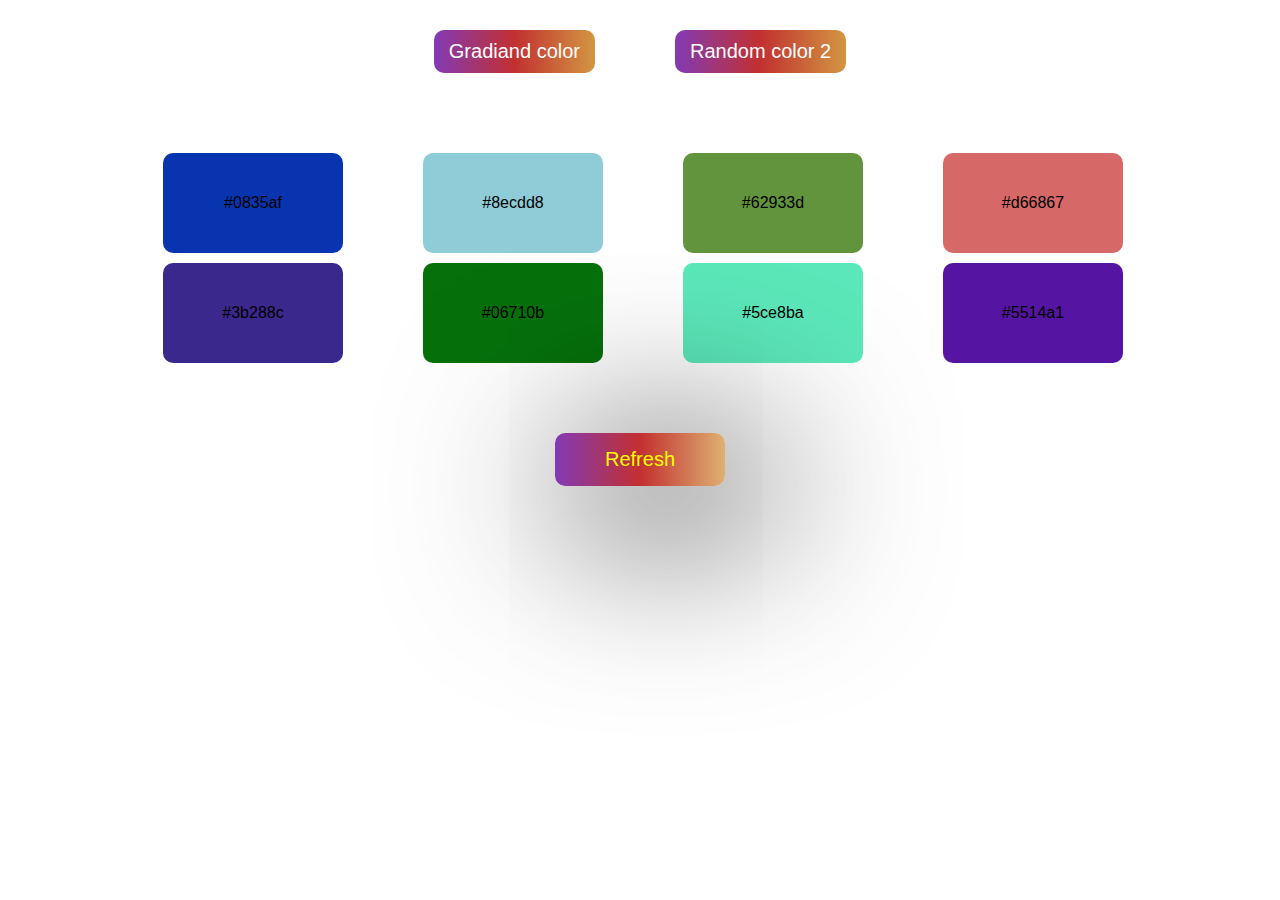
<file: 4-modl/Random 1/index.html>
<!DOCTYPE html>
<html lang="en">
	<head>
		<meta charset="UTF-8" />
		<meta http-equiv="X-UA-Compatible" content="IE=edge" />
		<meta name="viewport" content="width=device-width, initial-scale=1.0" />
		<title>Random function</title>
		<link rel="stylesheet" href="./narmalayz.css">
		<link rel="stylesheet" href="./man.css" />
		<link rel="stylesheet" href="./style.css" />
	</head>
	<div class="linka">
		<a href="./rancolor gradiend/gradiend.html"> Gradiand color</a>
		<a href="./random color 2/color2.html">Random color 2</a>
	</div>
	<body id="container">
		<div class="contnirs"></div>
		<button class="btn">Refresh</button>
		<script src="./maren.js"></script>
	</body>
</html>
</file>
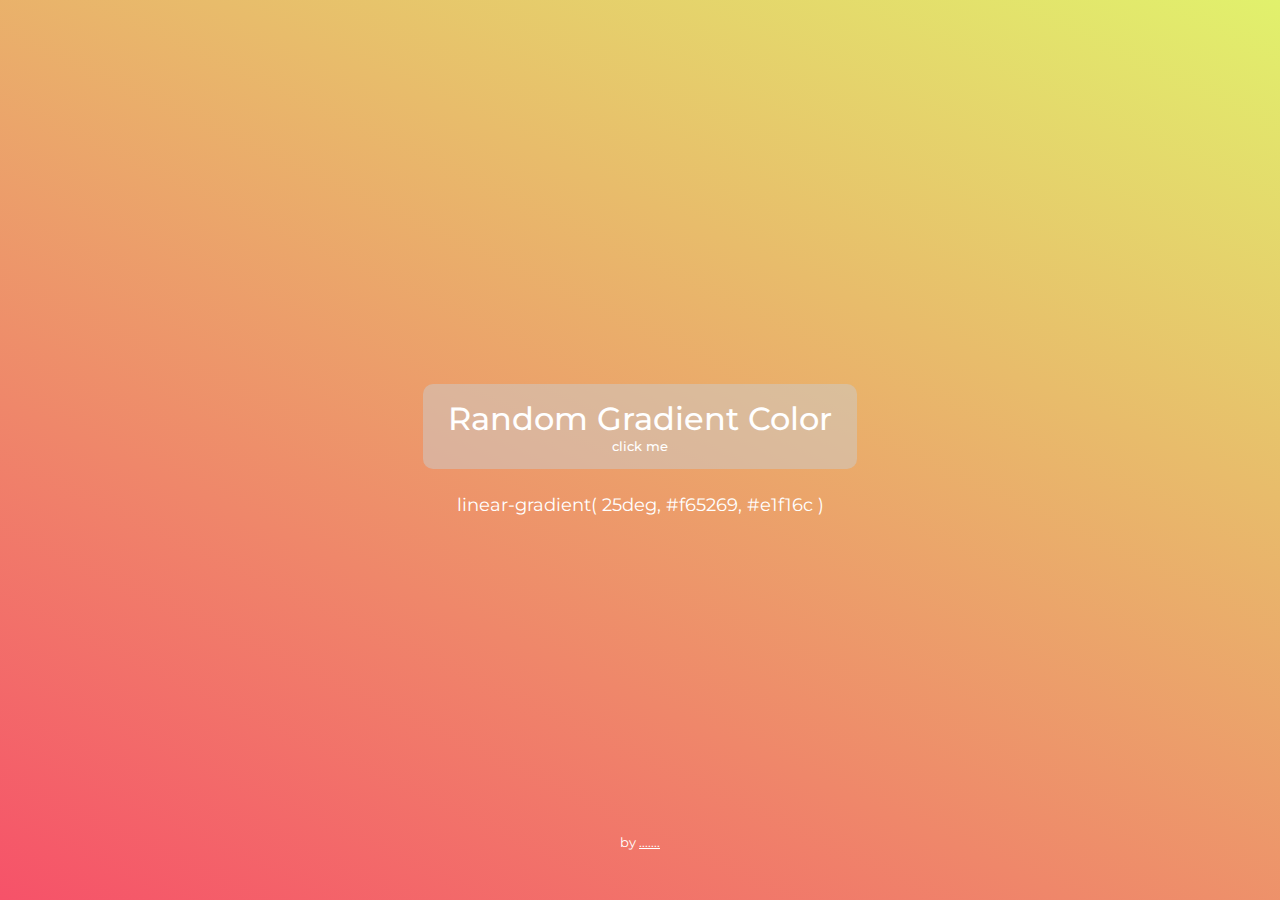
<file: 4-modl/random gradient1/index.html>
<!DOCTYPE html>
<html lang="en">
<head>
    <meta charset="UTF-8">
    <meta http-equiv="X-UA-Compatible" content="IE=edge">
    <meta name="viewport" content="width=device-width, initial-scale=1.0">
    <title>Document</title>
    <link rel="stylesheet" href="./css.css">
</head>
<body>
    <div class="container">
    <h1>Random Gradient Color</h1>
    <small>click me</small>
  </div>
  <p class="color-text"></p>

  <small class="copyright">
    by
    <a href="">.......</a>
  </small>
    
</body>
<script src="./js.js"></script>
</html>
</file>
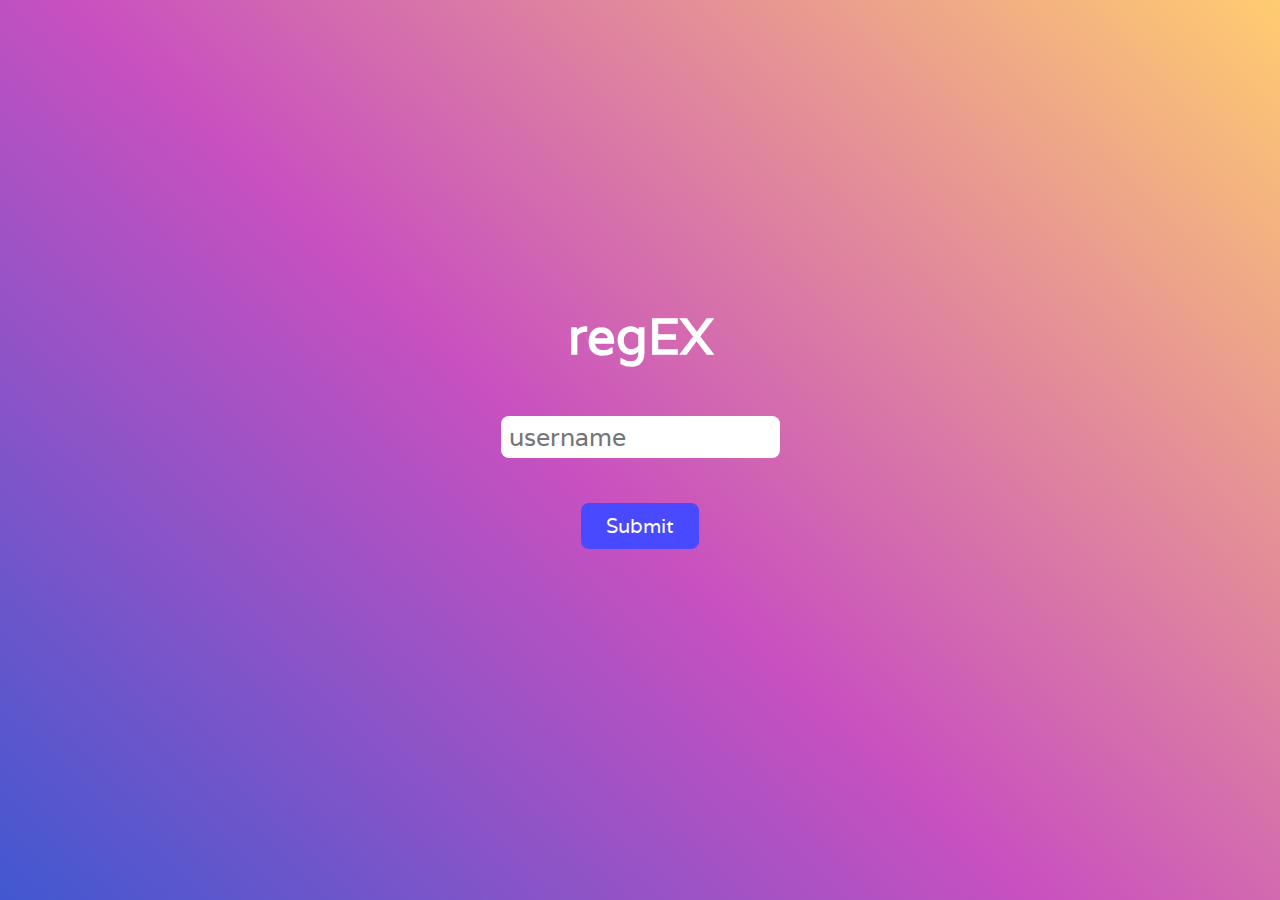
<file: 4-modl/RedEx/index.html>
<!DOCTYPE html>
<html lang="en">
  <head>
    <meta charset="UTF-8" />
    <meta http-equiv="X-UA-Compatible" content="IE=edge" />
    <meta name="viewport" content="width=device-width, initial-scale=1.0" />
    <title>regEX</title>
    <link rel="stylesheet" href="./men.css" />
  </head>
  <body>
    <h1>regEX</h1>

    <form id="signup-form">
      <input type="text" id="username" placeholder="username" />
      <button type="submit">Submit</button>
    </form>

    <div class="message"></div>

    <!-- JS -->
    <script src="app.js"></script>
  </body>
</html>
</file>
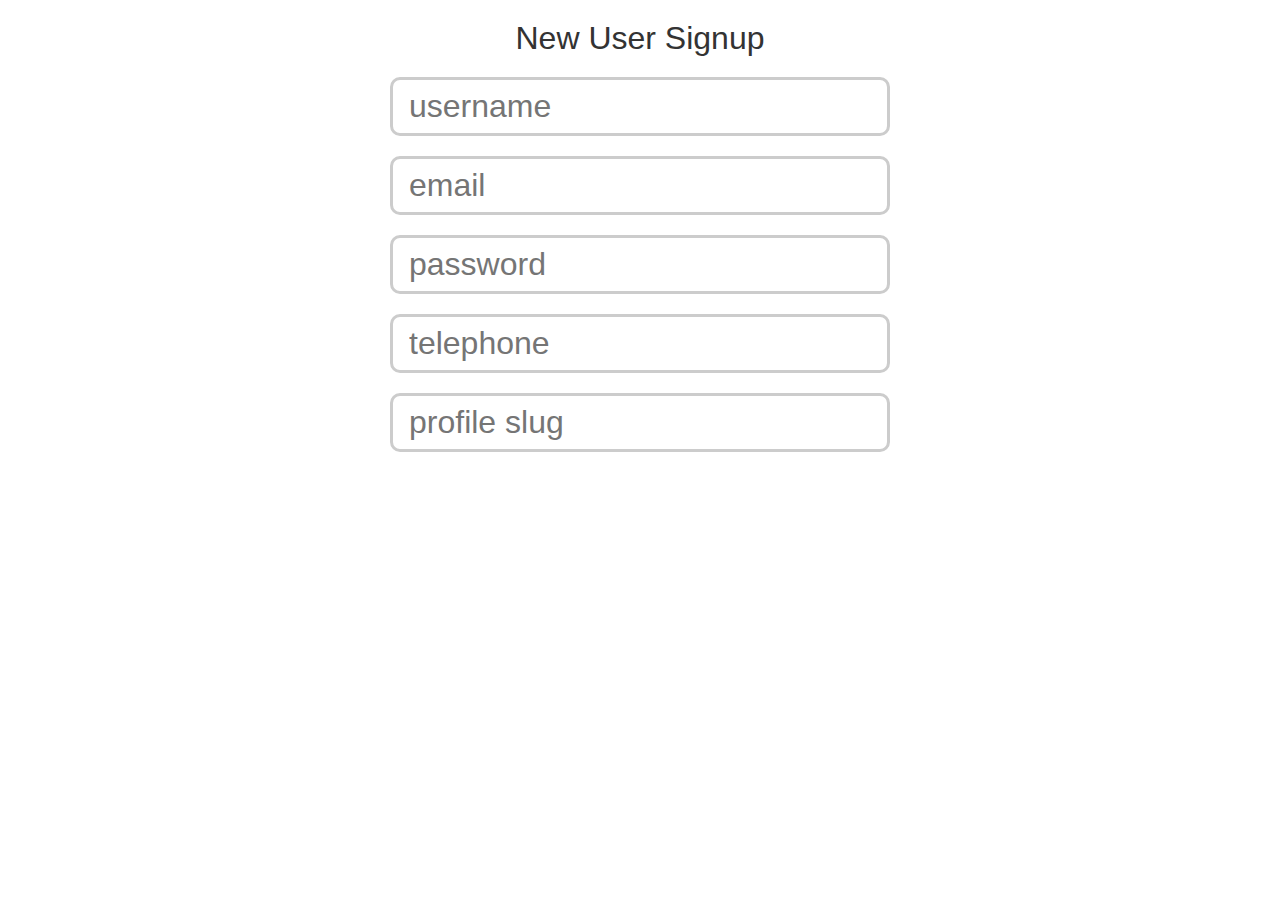
<file: 4-modl/RexEx 2/index.html>
<!DOCTYPE html>
<html>
    <head>
        <meta charset="utf-8">
        <title>RegEx Form</title>
        <link rel="stylesheet" href="styles.css">
    </head>
    <body>
        <h1>New User Signup</h1>
        <form>

            <input type="text" name="username" placeholder="username">
            <p>Username must be  and contain 5 - 12 characters</p>

            <input type="text" name="email" placeholder="email">
            <p>Email must be a valid address, e.g. me@mydomain.com</p>

            <input type="password" name="password" placeholder="password">
            <p>Password must alphanumeric (@, _ and - are also allowed) and be 8 - 20 characters</p>

            <input type="text" name="telephone" placeholder="telephone">
            <p>Telephone must be a valid UK telephone number (11 digits)</p>

            <input type="text" name="slug" placeholder="profile slug">
            <p>Slug must contain only lowercase letters, numbers and hyphens and be 8 - 20 characters</p>

        </form>
        <script type="text/javascript" src="validation.js"></script>
    </body>
</html>
</file>
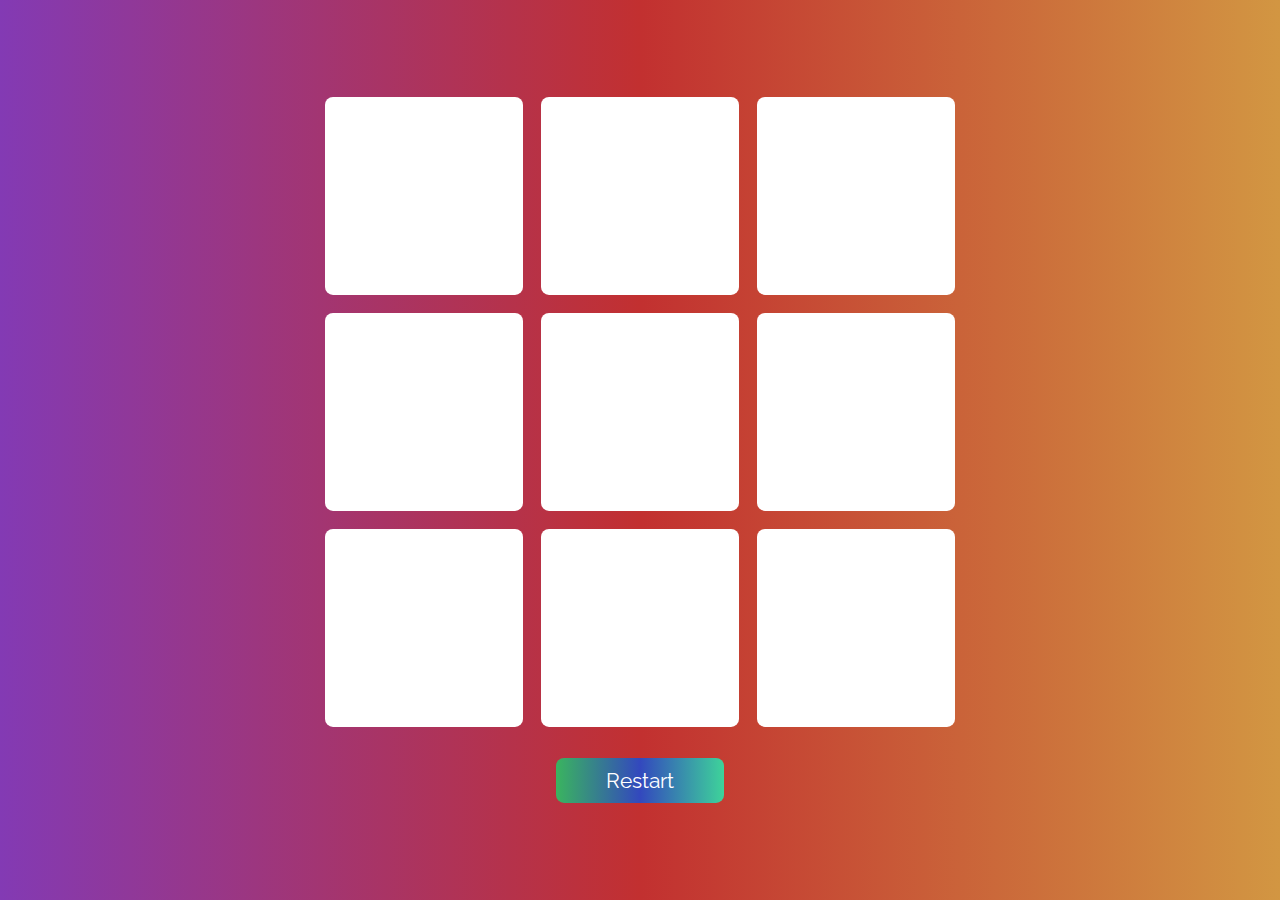
<file: 4-modl/tik tak/index.html>
<!DOCTYPE html>
<html lang="en">
	<head>
		<meta charset="UTF-8" />
		<meta name="viewport" content="width=device-width, initial-scale=1.0" />
		<title>Tik Tok</title>
		<link rel="preconnect" href="https://fonts.googleapis.com" />
		<link rel="preconnect" href="https://fonts.gstatic.com" crossorigin />
		<link
			href="https://fonts.googleapis.com/css2?family=Raleway:ital,wght@1,900&display=swap"
			rel="stylesheet"
		/>
		<link rel="stylesheet" href="./men.css" />
	</head>
	<body>
		<div class="wrapper">
			<div class="container">
				<button class="button-option"></button>
				<button class="button-option"></button>
				<button class="button-option"></button>
				<button class="button-option"></button>
				<button class="button-option"></button>
				<button class="button-option"></button>
				<button class="button-option"></button>
				<button class="button-option"></button>
				<button class="button-option"></button>
			</div>
			<button id="restart">Restart</button>
		</div>
		<div class="popup hide">
			<p id="message">Sample Nessage</p>
			<button id="new-game">New Game</button>
		</div>
		<script src="./men.js"></script>
	</body>
</html>
</file>
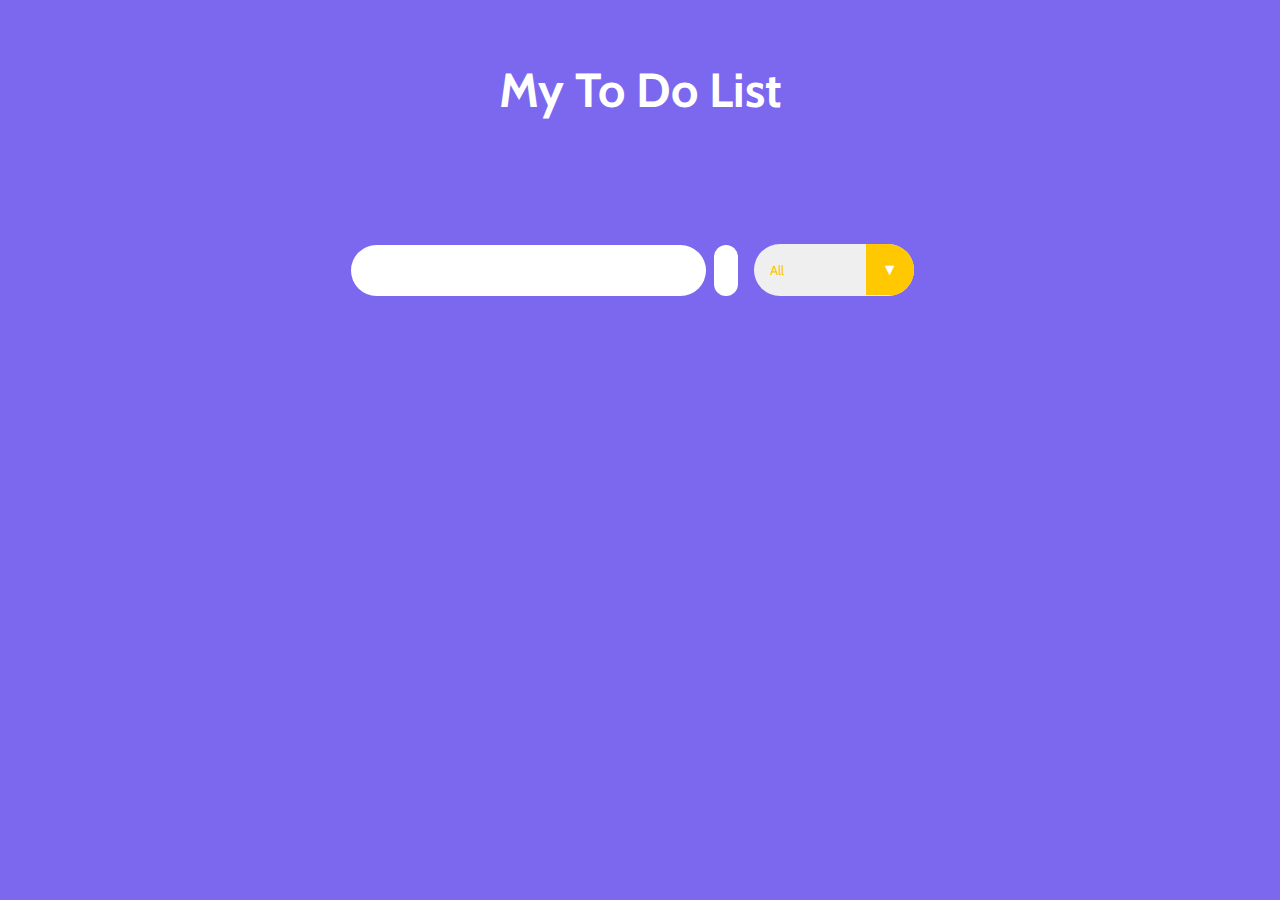
<file: 4-modl/to do 1/index.html>
<!DOCTYPE html>
<html lang="en">
	<head>
		<meta charset="UTF-8" />
		<meta http-equiv="X-UA-Compatible" content="IE=edge" />
		<meta name="viewport" content="width=device-width, initial-scale=1.0" />
		<!-- Google Fonts -->
        <link rel="preconnect" href="https://fonts.googleapis.com">
        <link rel="preconnect" href="https://fonts.gstatic.com" crossorigin>
        <link href="https://fonts.googleapis.com/css2?family=Cabin:ital,wght@1,600&family=Oswald:wght@700&family=Raleway:ital,wght@1,900&display=swap" rel="stylesheet">		<!-- Font Awesome cdn css -->
		<link
			rel="stylesheet"
			href="https://cdnjs.cloudflare.com/ajax/libs/font-awesome/5.15.3/css/all.min.css"
			integrity="sha512-iBBXm8fW90+nuLcSKlbmrPcLa0OT92xO1BIsZ+ywDWZCvqsWgccV3gFoRBv0z+8dLJgyAHIhR35VZc2oM/gI1w=="
			crossorigin="anonymous"
			referrerpolicy="no-referrer"
		/>
		<link rel="stylesheet" href="./styles.css" />
		<title>To Do List</title>
	</head>
	<body>
		<header>
			<h1>My To Do List</h1>
		</header>
		<form action="">
			<input type="text" class="todo-input" />
			<button class="todo-button" type="submit">
				<i class="fas fa-plus-circle fa-lg"></i>
			</button>
			<div class="select">
				<select name="todos" class="filter-todo">
					<option value="all">All</option>
					<option value="completed">Completed</option>
					<option value="incomplete">Incomplete</option>
				</select>
			</div>
		</form>

		<div class="todo-container">
			<ul class="todo-list"></ul>
		</div>

		<script src="./script.js"></script>
	</body>
</html>
</file>
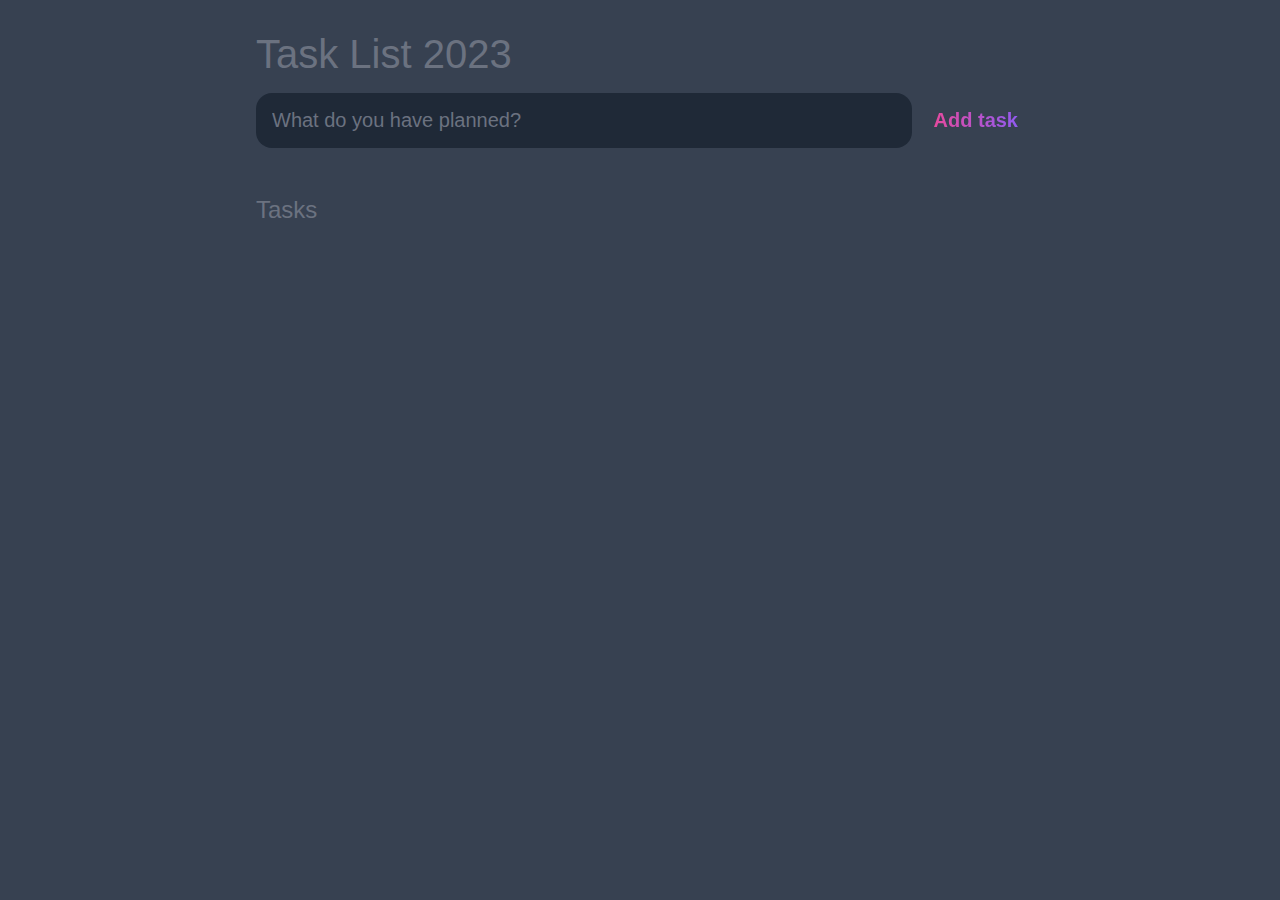
<file: 4-modl/to do/index.html>
<!DOCTYPE html>
<html lang="en">
	<head>
		<meta charset="UTF-8" />
		<meta http-equiv="X-UA-Compatible" content="IE=edge" />
		<meta name="viewport" content="width=device-width, initial-scale=1.0" />
		<title>Task List 2023</title>
		<link rel="stylesheet" href="main.css" />
	</head>
	<body>
		<header>
			<h1>Task List 2023</h1>
			<form id="new-task-form">
				<input
					type="text"
					name="new-task-input"
					id="new-task-input"
					placeholder="What do you have planned?"
				/>
				<input type="submit" id="new-task-submit" value="Add task" />
			</form>
		</header>
		<main>
			<section class="task-list">
				<h2>Tasks</h2>
				<div id="tasks"></div>
			</section>
		</main>
		<script src="main.js"></script>
	</body>
</html>
</file>
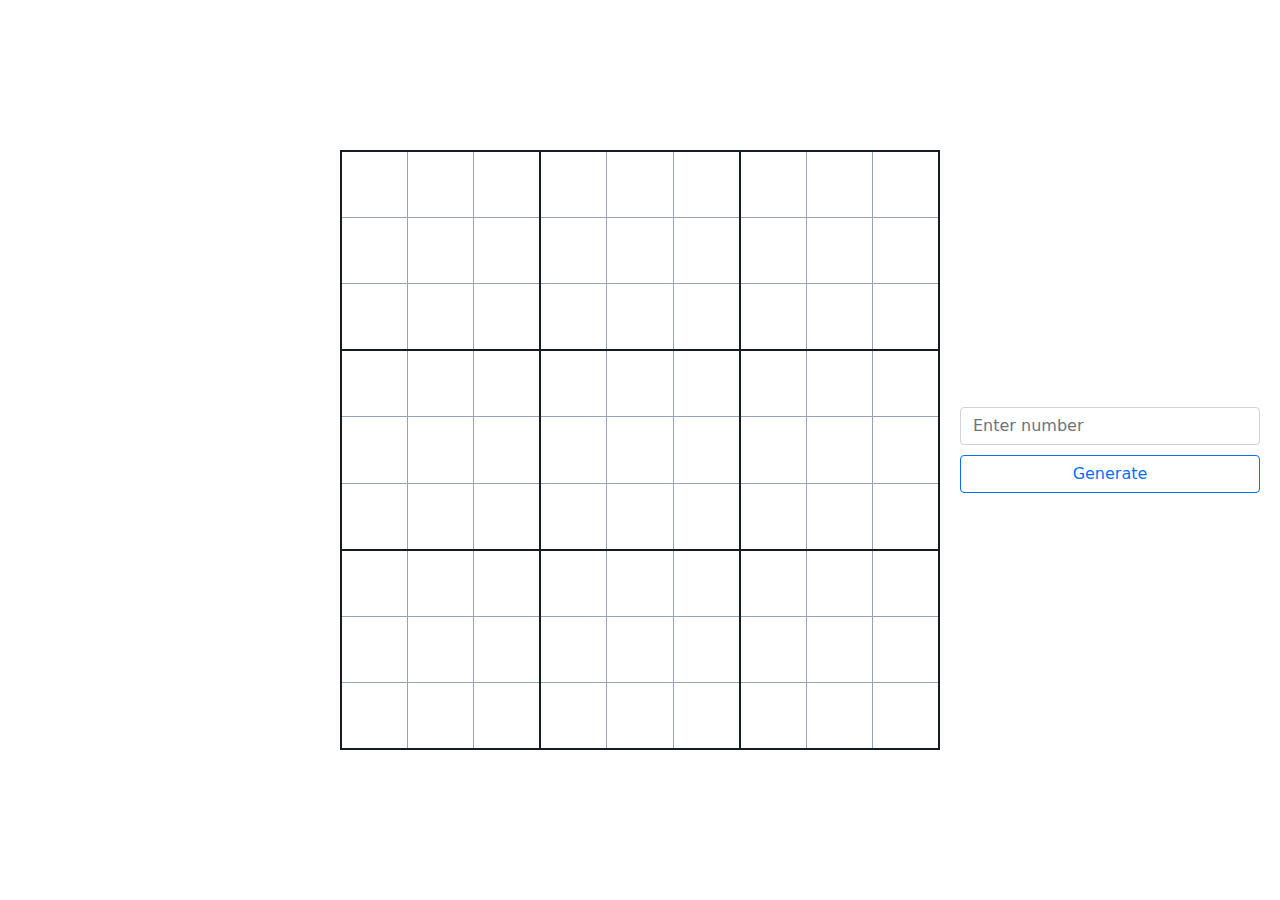
<file: 4-modl/PDP-G-11-lesson-48-sudoku (1)/questions/index.html>
<!DOCTYPE html>
<html lang="en">
	<head>
		<meta charset="UTF-8" />
		<meta http-equiv="X-UA-Compatible" content="IE=edge" />
		<meta name="viewport" content="width=device-width, initial-scale=1.0" />
		<link rel="stylesheet" href="./bootstrap.css" />
		<link rel="stylesheet" href="./main.css" />
		<title>Lesson-48 DOM</title>
	</head>
	<body>
		<div class="wrapper">
			<div class="histories btn-group-vertical"></div>
			<div class="sudoku">
				<div class="board">
					<div class="cell"></div>
					<div class="cell"></div>
					<div class="cell"></div>
					<div class="cell"></div>
					<div class="cell"></div>
					<div class="cell"></div>
					<div class="cell"></div>
					<div class="cell"></div>
					<div class="cell"></div>
				</div>
				<div class="board">
					<div class="cell"></div>
					<div class="cell"></div>
					<div class="cell"></div>
					<div class="cell"></div>
					<div class="cell"></div>
					<div class="cell"></div>
					<div class="cell"></div>
					<div class="cell"></div>
					<div class="cell"></div>
				</div>
				<div class="board">
					<div class="cell"></div>
					<div class="cell"></div>
					<div class="cell"></div>
					<div class="cell"></div>
					<div class="cell"></div>
					<div class="cell"></div>
					<div class="cell"></div>
					<div class="cell"></div>
					<div class="cell"></div>
				</div>
				<div class="board">
					<div class="cell"></div>
					<div class="cell"></div>
					<div class="cell"></div>
					<div class="cell"></div>
					<div class="cell"></div>
					<div class="cell"></div>
					<div class="cell"></div>
					<div class="cell"></div>
					<div class="cell"></div>
				</div>
				<div class="board">
					<div class="cell"></div>
					<div class="cell"></div>
					<div class="cell"></div>
					<div class="cell"></div>
					<div class="cell"></div>
					<div class="cell"></div>
					<div class="cell"></div>
					<div class="cell"></div>
					<div class="cell"></div>
				</div>
				<div class="board">
					<div class="cell"></div>
					<div class="cell"></div>
					<div class="cell"></div>
					<div class="cell"></div>
					<div class="cell"></div>
					<div class="cell"></div>
					<div class="cell"></div>
					<div class="cell"></div>
					<div class="cell"></div>
				</div>
				<div class="board">
					<div class="cell"></div>
					<div class="cell"></div>
					<div class="cell"></div>
					<div class="cell"></div>
					<div class="cell"></div>
					<div class="cell"></div>
					<div class="cell"></div>
					<div class="cell"></div>
					<div class="cell"></div>
				</div>
				<div class="board">
					<div class="cell"></div>
					<div class="cell"></div>
					<div class="cell"></div>
					<div class="cell"></div>
					<div class="cell"></div>
					<div class="cell"></div>
					<div class="cell"></div>
					<div class="cell"></div>
					<div class="cell"></div>
				</div>
				<div class="board">
					<div class="cell"></div>
					<div class="cell"></div>
					<div class="cell"></div>
					<div class="cell"></div>
					<div class="cell"></div>
					<div class="cell"></div>
					<div class="cell"></div>
					<div class="cell"></div>
					<div class="cell"></div>
				</div>
			</div>
			<form>
				<input
					type="number"
					min="1"
					max="81"
					required
					placeholder="Enter number"
					class="form-control"
					id="count"
				/>
				<button class="btn btn-outline-primary" id="generate">Generate</button>
			</form>
		</div>
	</body>
	<script src="./main.js"></script>
</html>
</file>
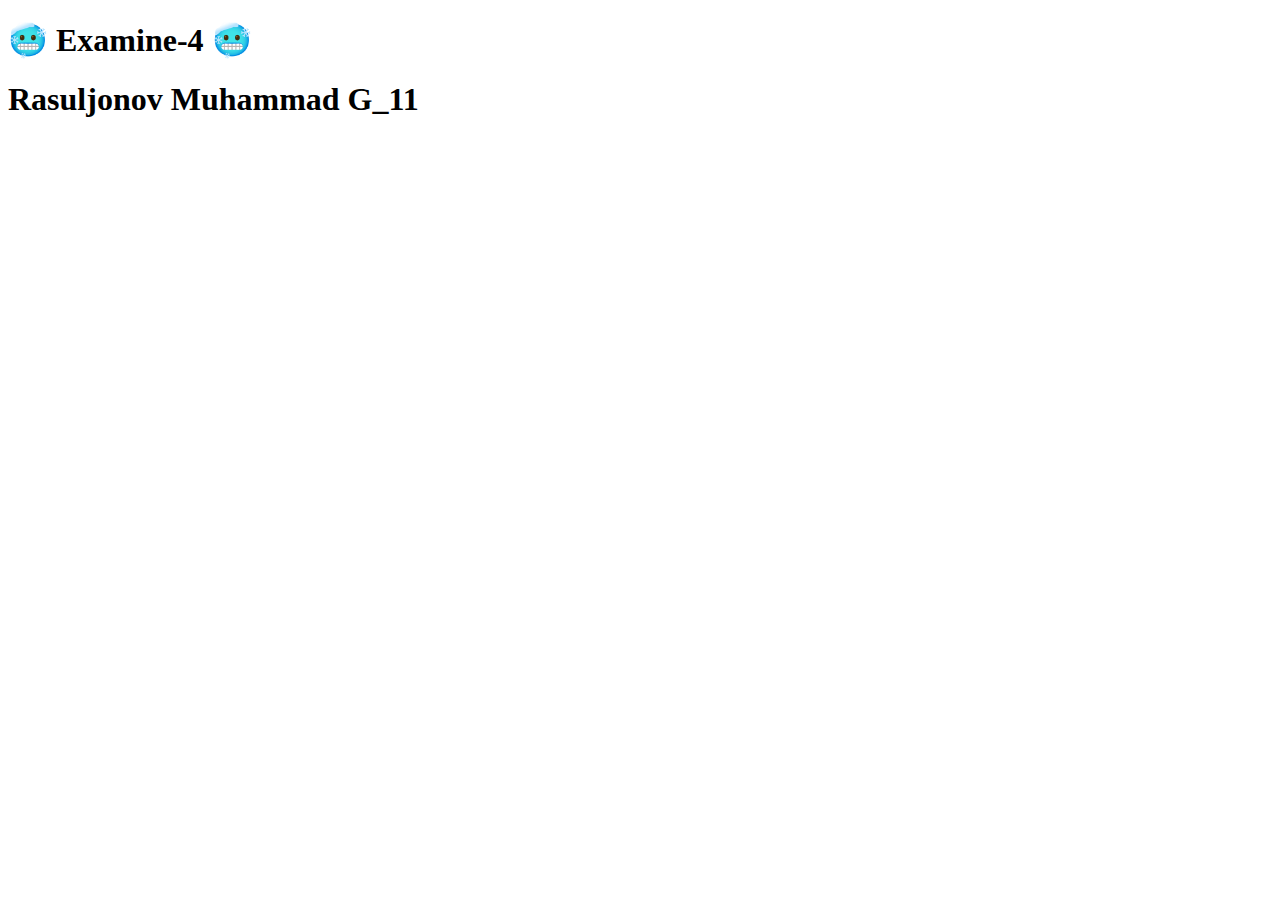
<file: 4-modl/Rasuljonov Muhammad G_11/questions/index.html>
<!DOCTYPE html>
<html lang="en">
	<head>
		<meta charset="UTF-8" />
		<meta http-equiv="X-UA-Compatible" content="IE=edge" />
		<meta name="viewport" content="width=device-width, initial-scale=1.0" />
		<title>Questions</title>
	</head>
	<body>
		<h1>🥶 Examine-4 🥶</h1>
		<h1>Rasuljonov Muhammad G_11</h1>
	</body>
	<script src="./find-max.js"></script>
	<script src="./find.js"></script>
	<script src="./search.js"></script>
	<script src="./sum.js"></script>
</html>
</file>
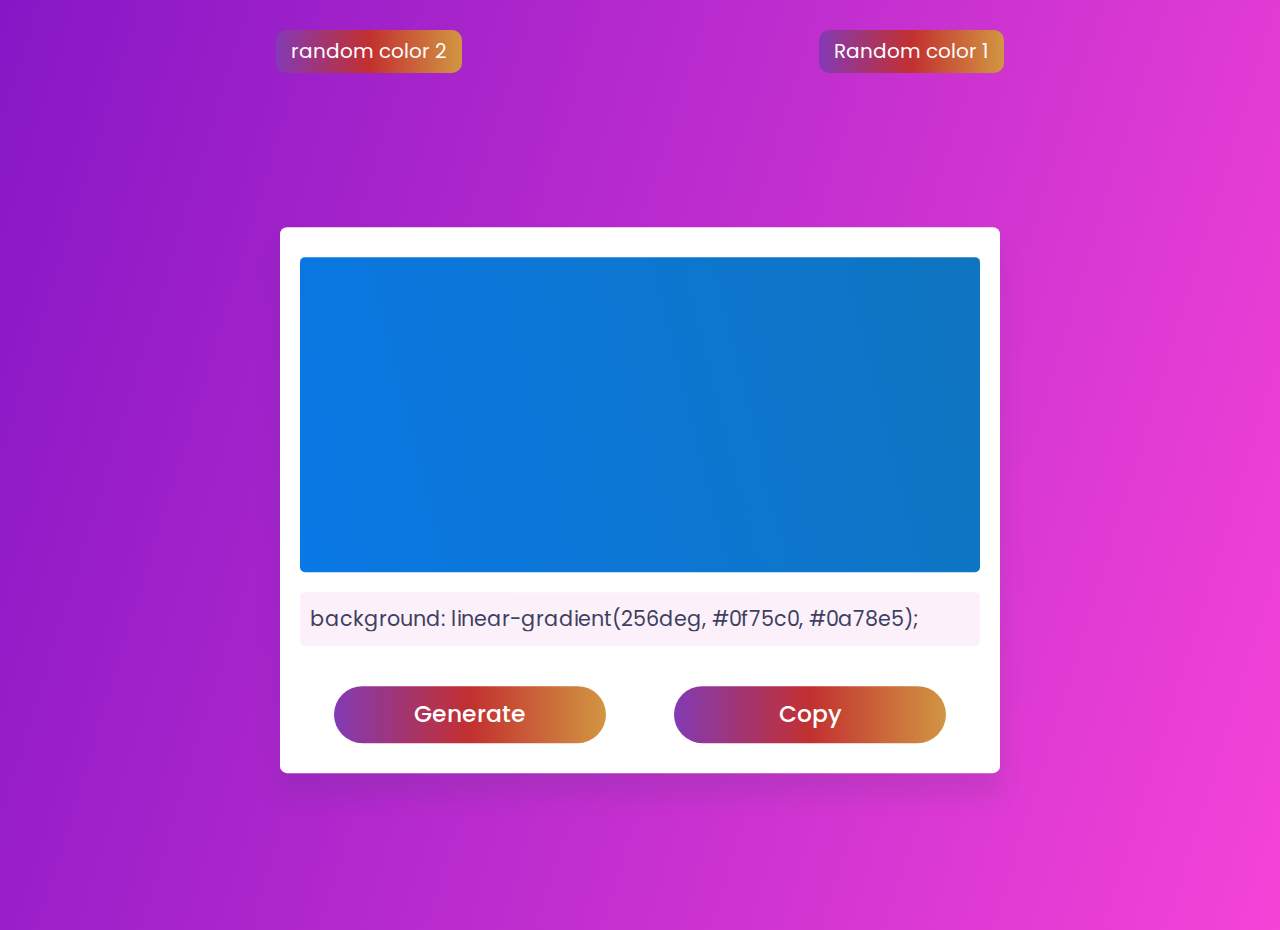
<file: 4-modl/Random 1/rancolor gradiend/gradiend.html>
<!DOCTYPE html>
<html lang="en">
	<head>
		<meta name="viewport" content="width=device-width, initial-scale=1.0" />
		<title>Gradient Generator</title>
		<!-- Google Font -->
		<link
			href="https://fonts.googleapis.com/css2?family=Poppins:wght@400;500&display=swap"
			rel="stylesheet"
		/>
		<!-- Stylesheet -->
		<link rel="stylesheet" href="../narmalayz.css" />
		<link rel="stylesheet" href="../man.css" />
		<link rel="stylesheet" href="style.css" />
	</head>
	<body>
		<div class="linka">
			<a href="../random color 2/color2.html"> random color 2</a>
			<a href="../index.html">Random color 1</a>
		</div>
		<div class="wrapper">
			<div id="output-color"></div>
			<input type="text" id="output-code" readonly />
			<div class="btn-container">
				<button id="generate-btn">Generate</button>
				<button id="copy-btn">Copy</button>
			</div>
		</div>
		<!-- Script -->
		<script src="script.js"></script>
	</body>
</html>
</file>
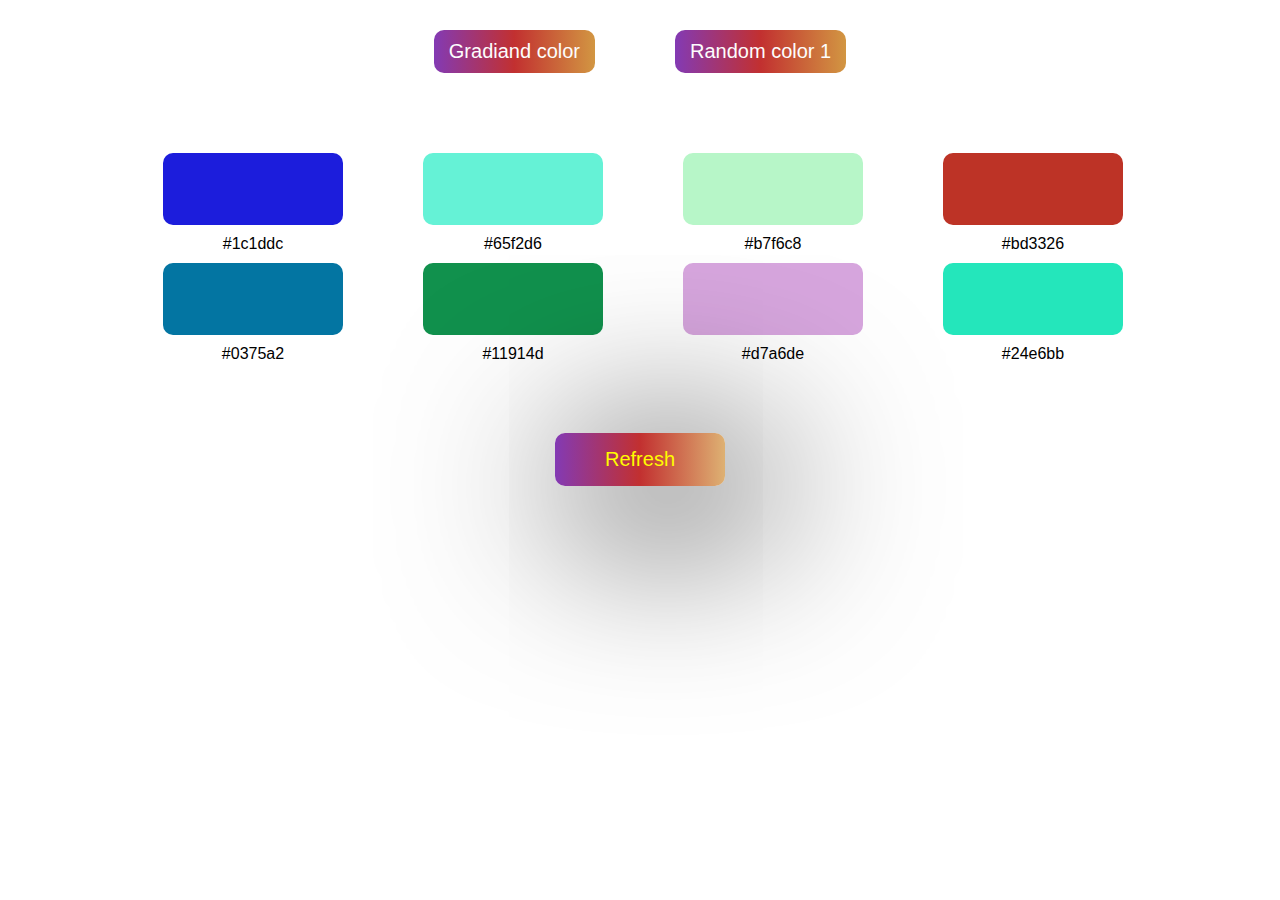
<file: 4-modl/Random 1/random color 2/color2.html>
<!DOCTYPE html>
<html lang="en">
	<head>
		<meta charset="UTF-8" />
		<meta http-equiv="X-UA-Compatible" content="IE=edge" />
		<meta name="viewport" content="width=device-width, initial-scale=1.0" />
		<title>Random function</title>
		<link rel="stylesheet" href="../narmalayz.css">
		<link rel="stylesheet" href="../man.css">
		<link rel="stylesheet" href="./men.css" />
	</head>
	<div class="linka">
		<a href="../rancolor gradiend/gradiend.html"> Gradiand color</a>
		<a href="../index.html">Random color 1</a>
	</div>
	<!-- <h1>Random color</h1> -->
	<body id="container">
		<div class="contnirs"></div>
		<button class="btn">Refresh</button>
		<script src="./maren.js"></script>
	</body>
</html>
</file>
<file: 4-modl/Random 1/man.css>
.linka {
	margin-top: 30px;
	display: flex;
	align-items: center;
	gap: 5rem;
	justify-content: space-evenly;
}
.linka a {
	text-decoration: none;
	color: rgb(253, 253, 253);
	transition: transform 0.3s;
	border-radius: 10px;
	font-size: 20px;
	padding: 10px 15px;
	background: rgb(131, 58, 180);
	background: linear-gradient(
		90deg,
		rgba(131, 58, 180, 1) 0%,
		rgba(194, 48, 48, 1) 50%,
		rgba(210, 150, 66, 1) 100%
	);
}
.linka a:hover {
	transform: scale(0.95);
	color: rgb(255, 255, 255);
	background: rgb(2, 0, 36);

	background: linear-gradient(
		90deg,
		rgba(2, 0, 36, 1) 0%,
		rgba(9, 9, 121, 1) 35%,
		rgba(0, 212, 255, 1) 100%
	);
	font-family: "Gill Sans", "Gill Sans MT", Calibri, "Trebuchet MS", sans-serif;
}
</file>
<file: 4-modl/Random 1/style.css>
body {
	margin: 0;
	padding: 0;
	box-sizing: border-box;
	font-family: Arial, Helvetica, sans-serif;
	width: 100%;
	display: grid;
	place-items: center;
}
h1 {
	color: white;
	margin-top: 30x;
}
.contnirs {
	width: 1000px;
	height: 300px;
	display: grid;

	grid-template-columns: repeat(4, 180px);
	grid-template-rows: repeat(2, 100px);
	gap: 50px;
	margin-top: 80px;
	justify-content: space-evenly;
}
.contnirs .bocs {
	width: 180px;
	height: 100px;

	border-radius: 10px;
	/* background-color: rgb(253, 253, 253); */
	display: flex;
	gap: 10px;
	display: flex;
	flex-direction: column;
	align-items: center;
	justify-content: center;
	box-sizing: border-box;

	cursor: pointer;
	transition: transform 0.3s;
}
.contnirs .bocs:active {
	transform: scale(0.95);
}
.contnirs .bocs .boc {
	width: 180px;
	height: 150px;
	border-radius: 10px;
}
.contnirs .bocs span {
	position: absolute;
}
.gg {
	width: 250px;
	height: 100px;
	display: flex;
	justify-content: center;
	align-items: center;
}

.btn {
	margin-top: 50px;
	transition: 300ms;
	padding: 15px 50px;
	border: none;
	background: rgb(131, 58, 180);
	background: linear-gradient(
		90deg,
		rgba(131, 58, 180, 1) 0%,
		rgba(194, 48, 48, 1) 50%,
		rgba(210, 150, 66, 0.74) 100%
	);
	font-weight: 500;
	font-size: 20px;
	border-radius: 10px;
	color: #fffb00;
	box-shadow: 28px 26px 169px 24px rgba(0, 0, 0, 0.67);
	-webkit-box-shadow: 28px 26px 169px 24px rgba(0, 0, 0, 0.67);
	-moz-box-shadow: 28px 26px 169px 24px rgba(0, 0, 0, 0.67);
	cursor: pointer;
	transition: transform 0.3s;
}

.btn:active {
	color: rgb(0, 0, 0);
	transform: scale(0.95);
	background: rgb(63, 94, 251);
	background: radial-gradient(circle, rgba(63, 94, 251, 1) 0%, rgba(252, 70, 107, 1) 100%);
}
.contnirs::-webkit-scrollbar {
	width: 0;
}
.contnirs {
	display: grid;
	width: 80%;
	grid-template-columns: repeat(4, 250px);
	grid-template-rows: repeat(4, 100px);
	height: 230px;
	place-items: center;
	gap: 10px;
	flex-wrap: wrap;

	/* overflow: scroll; */
}
</file>
<file: 4-modl/random gradient1/css.css>
@import url('https://fonts.googleapis.com/css2?family=Montserrat:wght@100;200;300;400;500;600;800;900&display=swap');

* {
  margin: 0;
  padding: 0;
  box-sizing: border-box;
  color: #fff;
}

body {
  height: 100vh;
  display: flex;
  justify-content: center;
  align-items: center;
  flex-direction: column;
  text-align: center;
  font-family: 'Montserrat', sans-serif;
  background-color: #fbab7e;
  background-image: linear-gradient(62deg, #fbab7e 0%, #f7ce68 100%);

  transition: all 0.5s;
}

.container {
  display: flex;
  flex-direction: column;
  gap: 0px;
  background-color: rgba(204, 204, 204, 0.5);
  padding: 15px 25px;
  border-radius: 10px;
  user-select: none;
  cursor: pointer;
  font-weight: 500;
  transition: all 0.5s;
  margin-bottom: 25px;
}

.container:hover {
  box-shadow: 0px 26px 70px 1px rgba(0, 0, 0, 0.4);
  transform: scale(1.001);
}

.container h1 {
  font-weight: 500;
}

.color-text {
  font-size: 18px;
}

.copyright {
  position: absolute;
  bottom: 50px;
}

@media (max-width: 460px) {
  .container h1 {
    font-size: 22px;
  }
}
</file>
<file: 4-modl/RedEx/men.css>
@import url("https://fonts.googleapis.com/css2?family=Varela&display=swap");

body {
	font-family: "Varela", sans-serif;
	background-color: #4158d0;
	background-image: linear-gradient(43deg, #4158d0 0%, #c850c0 46%, #ffcc70 100%);
	flex-direction: column;
	gap: 50px;
	color: #fff;
}

* {
	box-sizing: border-box;
	margin: 0;
	padding: 0;
}

body {
	display: flex;
	height: 100vh;
	justify-content: center;
	align-items: center;
	gap: 3rem;
}

h1 {
	font-size: 50px;
}
#signup-form {
	display: flex;
	flex-direction: column;
	gap: 45px;
}
form {
	display: flex;
	flex-direction: column;
	justify-content: center;
	align-items: center;
	gap: 20px;
}

input {
	font-size: 25px;
	padding: 5px 8px;
	border-radius: 8px;
	border: 0;
	font-family: inherit;
}

input:focus {
	outline: none;
}

button {
	font-size: 20px;
	background: rgb(73, 73, 255);
	color: #fff;
	padding: 10px 25px;
	border: 0;
	border-radius: 8px;
	font-family: inherit;
	cursor: pointer;
	transition: background 0.3s;
}

button:hover {
	background: rgb(14, 14, 226);
}

.message {
	display: grid;
	place-items: center;
	color: #b8caca;
	width: 400px;
	margin-left: auto;
	margin-right: auto;
}

.success {
	border: 5px solid rgb(155, 236, 34);
	box-shadow: 3px 4px 29px 3px rgba(0, 255, 8, 0.71);
	-webkit-box-shadow: 3px 4px 29px 3px rgba(0, 255, 8, 0.71);
	-moz-box-shadow: 3px 4px 29px 3px rgba(0, 255, 8, 0.71);
}

.error {
	border: 5px solid tomato;
	box-shadow: 3px 4px 29px 3px rgba(255, 0, 0, 0.71);
	-webkit-box-shadow: 3px 4px 29px 3px rgba(255, 0, 0, 0.71);
	-moz-box-shadow: 3px 4px 29px 3px rgba(255, 0, 0, 0.71);
}
</file>
<file: 4-modl/RexEx 2/styles.css>
body{
    font-family: arial;
    color: #333;
}
h1{
    font-weight: normal;
    margin: 20px auto;
    text-align: center;
}
form{
    width: 500px;
    margin: 20px auto;
}
input{
    display: block;
    padding: 8px 16px;
    font-size: 2em;
    margin: 10px auto;
    width: 100%;
    box-sizing: border-box;
    border-radius: 10px;
    border: 3px solid #ccc;
    outline: none !important;
}

/* yozilayotgandagi kod */

input.valid{
    border-color: #36cc36;
}
input.invalid{
    border-color: orange;
}
input + p{
    font-family: arial;
    font-size: 0.9em;
    font-weight: bold;
    text-align: center;
    margin: 0 10px;
    color: orange;
    opacity: 0;
    height: 0;
}
input.invalid + p{
    opacity: 1;
    height: auto;
    margin-bottom: 20px;
}
</file>
<file: 4-modl/tik tak/men.css>
* {
	padding: 0;
	margin: 0;
	box-sizing: border-box;
	font-family: "Raleway", sans-serif;
}
html {
	font-size: 16px;
}
body {
	height: 100vh;
	background: rgb(131, 58, 180);
	background: linear-gradient(
		90deg,
		rgba(131, 58, 180, 1) 0%,
		rgba(194, 48, 48, 1) 50%,
		rgba(210, 150, 66, 1) 100%
	);

	
}

.wrapper {
	position: absolute;
	transform: translate(-50%, -50%);
	top: 50%;
	left: 50%;
}
.container {
	width: 70vmin;
	height: 70vmin;
	display: flex;
	flex-wrap: wrap;
	gap: 2vmin;
}
.button-option {
	background: #fff;
	width: 22vmin;
	height: 22vmin;
	border: none;
	border-radius: 8px;
	font-size: 12vmin;
	color: #d161ff;
}

.button-option:hover {
	box-shadow: 0 0 15px rgb(243, 243, 13);
}
#restart {
	font-size: 1.3em;
	padding: 10px 50px;
	border-radius: 8px;
	background: rgb(131, 58, 180);
	background: linear-gradient(
		90deg,
		rgb(58, 180, 95) 0%,
		rgb(51, 72, 190) 50%,
		rgb(62, 211, 154) 100%
	);
	color: #fff;
	border: none;
	position: relative;
	margin: 1.5em auto 0 auto;
	display: block;
}

#restart:hover {
	background: rgb(63, 94, 251);
	background: radial-gradient(circle, rgba(63, 94, 251, 1) 0%, rgba(252, 70, 107, 1) 100%);
	transition: 15s all;
	border: 2px solid black;
}

#new-game:hover {
	background: rgb(63, 94, 251);
	background: radial-gradient(circle, rgba(63, 94, 251, 1) 0%, rgba(252, 70, 107, 1) 100%);
	transition: 15s all;
	border: 2px solid black;
}

.popup {
	background: linear-gradient(
		90deg,
		rgba(131, 58, 180, 1) 0%,
		rgba(194, 48, 48, 1) 50%,
		rgba(210, 150, 66, 1) 100%
	);
	height: 100%;
	width: 100%;
	position: absolute;
	display: flex;

	z-index: 2;
	align-items: center;
	justify-content: center;
	flex-direction: column;
	gap: 1em;
	font-size: 10vmin;
}
#new-game {
	font-size: 0.4em;
	padding: 0.5em 2em;
	background: rgb(136, 121, 127);
	background: radial-gradient(circle, rgb(185, 48, 107) 10%, rgb(75, 112, 153) 100%);
	color: #fff;
	border-radius: 0.5em;
	border: none;
}
#message {
	color: #fff;
	text-align: center;
	font-size: 1em;
}
.popup.hide {
	display: none;
}
</file>
<file: 4-modl/to do 1/styles.css>
* {
 margin: 0;
 padding: 0;
 box-sizing: border-box;
 font-family: 'Cabin', sans-serif;
}

body {
 background-color: mediumslateblue;
 color: white;
 font-family: "Poppins", sans-serif;
 min-height: 100vh;
}

header {
 font-size: 1.5rem;
}

header,
form {
 min-height: 20vh;
 display: flex;
 justify-content: center;
 align-items: center;
}

form input,
form button {
 padding: 0.5rem;
 padding-left: 1rem;
 font-size: 1.8rem;
 border: none;
 background: white;
 border-radius: 2rem;
}

form button {
 color: rgb(255, 200, 0);
 background: white;
 cursor: pointer;
 transition: all 0.3 ease;
 margin-left: 0.5rem;
}

form button:hover {
 color: white;
 background: rgb(255, 200, 0);
}

.fa-plus-circle {
 margin-top: 0.3rem;
 margin-left: -8px;
}

.todo-container {
 display: flex;
 justify-content: center;
 align-items: center;
}

.todo-list {
 min-width: 30%;
 list-style: none;
}

.todo {
 margin: 0.5rem;
 padding-left: 0.5rem;
 background: white;
 color: black;
 font-size: 1.5rem;
 display: flex;
 justify-content: space-between;
 align-items: center;
 transition: 0.5s;
 border-radius: 2rem;
}

.todo li {
 flex: 1;
}

.trash-btn,
.complete-btn {
 color: white;
 border: none;
 padding: 1rem;
 cursor: pointer;
 font-size: 1.5rem;
}

.complete-btn {
 background: rgb(255, 200, 0);
}

.trash-btn {
 border-top-right-radius: 1.75rem;
 border-bottom-right-radius: 1.75rem;
 background: rgb(171, 171, 171);
}

.todo-item {
 padding: 0rem 0.5rem;
}

.fa-trash,
.fa-check-circle {
 pointer-events: none;
}

.completed {
 text-decoration: line-through;
 opacity: 0.5;
}

.slide {
 transform: translateX(10rem);
 opacity: 0;
}

select {
 -webkit-appearance: none;
 -moz-appearance: none;
 appearance: none;
 outline: none;
 border: none;
}

.select {
 margin: 1rem;
 position: relative;
 overflow: hidden;
 border-radius: 50px;
}

select {
 color:rgb(255, 200, 0);
 width: 10rem;
 height: 3.2rem;
 cursor: pointer;
 padding: 1rem;
}

.select::after {
 content: "\25BC";
 position: absolute;
 background:rgb(255, 200, 0);
 top: 0;
 right: 0;
 padding: 1rem;
 pointer-events: none;
 transition: all 0.3s ease;
}

.select::hover::after {
 background: white;
 color: rgb(255, 200, 0);
}
</file>
<file: 4-modl/to do/main.css>
:root {
	--dark: #374151;
	--darker: #1F2937;
	--darkest: #111827;
	--grey: #6B7280;
	--pink: #EC4899;
	--purple: #8B5CF6;
	--light: #EEE;
}

* {
	margin: 0;
	box-sizing: border-box;
	font-family: "Fira sans", sans-serif;
}

body {
	display: flex;
	flex-direction: column;
	min-height: 100vh;
	color: #FFF;
	background-color: var(--dark);
}

header {
	padding: 2rem 1rem;
	max-width: 800px;
	width: 100%;
	margin: 0 auto;
}

header h1{
	font-size: 2.5rem;
	font-weight: 300;
	color: var(--grey);
	margin-bottom: 1rem;
}

#new-task-form {
	display: flex;;
}

input, button {
	appearance: none;
	border: none;
	outline: none;
	background: none;
}

#new-task-input {
	flex: 1 1 0%;
	background-color: var(--darker);
	padding: 1rem;
	border-radius: 1rem;
	margin-right: 1rem;
	color: var(--light);
	font-size: 1.25rem;
}

#new-task-input::placeholder {
	color: var(--grey);
}

#new-task-submit {
	color: var(--pink);
	font-size: 1.25rem;
	font-weight: 700;
	background-image: linear-gradient(to right, var(--pink), var(--purple));
	-webkit-background-clip: text;
	-webkit-text-fill-color: transparent;
	cursor: pointer;
	transition: 0.4s;
}

#new-task-submit:hover {
	opacity: 0.8;
}

#new-task-submit:active {
	opacity: 0.6;
}

main {
	flex: 1 1 0%;
	max-width: 800px;
	width: 100%;
	margin: 0 auto;
}

.task-list {
	padding: 1rem;
}

.task-list h2 {
	font-size: 1.5rem;
	font-weight: 300;
	color: var(--grey);
	margin-bottom: 1rem;
}

#tasks .task {
	display: flex;
	justify-content: space-between;
	background-color: var(--darkest);
	padding: 1rem;
	border-radius: 1rem;
	margin-bottom: 1rem;
}

.task .content {
	flex: 1 1 0%;
}

.task .content .text {
	color: var(--light);
	font-size: 1.125rem;
	width: 100%;
	display: block;
	transition: 0.4s;
}

.task .content .text:not(:read-only) {
	color: var(--pink);
}

.task .actions {
	display: flex;
	margin: 0 -0.5rem;
}

.task .actions button {
	cursor: pointer;
	margin: 0 0.5rem;
	font-size: 1.125rem;
	font-weight: 700;
	text-transform: uppercase;
	transition: 0.4s;
}

.task .actions button:hover {
	opacity: 0.8;
}

.task .actions button:active {
	opacity: 0.6;
}

.task .actions .edit {
	background-image: linear-gradient(to right, var(--pink), var(--purple));
	-webkit-background-clip: text;
	-webkit-text-fill-color: transparent;
}

.task .actions .delete {
	color: crimson;
}
</file>
<file: 4-modl/PDP-G-11-lesson-48-sudoku (1)/questions/main.css>
html {
	scroll-behavior: smooth;
}

body {
	margin: 0;
	height: 100vh;
}

:root {
	--white: #ffffff;
	--primary: #161c24;
	--gray: #94a3b7;
	--blue-light: #c2deff;
}

.wrapper {
	padding: 1rem;
	display: grid;
	grid-template-columns: 1fr 1fr 1fr;
	grid-template-rows: 1fr;
	height: 100vh;
	place-items: center;
	gap: 1rem;
}

.histories {
	width: 300px;
}

.sudoku {
	width: 600px;
	height: 600px;
	display: grid;
	grid-template-columns: 1fr 1fr 1fr;
	grid-template-rows: 1fr 1fr 1fr;
	padding: 2px;
	gap: 2px;
	background-color: var(--primary);
}

.sudoku .board {
	display: grid;
	grid-template-columns: 1fr 1fr 1fr;
	grid-template-rows: 1fr 1fr 1fr;
	background-color: var(--gray);
	gap: 1px;
}

.sudoku .board .cell {
	user-select: none;
	display: grid;
	place-items: center;
	background-color: var(--white);
	font-size: 30px;
	font-weight: bold;
}

.sudoku .board .cell.active {
	cursor: pointer;
	background-color: var(--blue-light);
}

form {
	width: 300px;
	display: flex;
	flex-direction: column;
	gap: 10px;
}
</file>
<file: 4-modl/Random 1/rancolor gradiend/style.css>
* {
	padding: 0;
	margin: 0;
	box-sizing: border-box;
	border: none;
	outline: none;
	font-family: "Poppins", sans-serif;
}
body {
	height: 100vh;
	background: linear-gradient(287deg, #f543d7, #8617c6);
}

.wrapper {
	width: 80vmin;
	background-color: #ffffff;
	padding: 30px 20px;
	border-radius: 7px;
	position: absolute;
	transform: translate(-50%, -50%);
	left: 50%;
	top: 50%;
	margin-top: 50px;
	box-shadow: 0 20px 25px rgba(60, 60, 100, 0.15);
}
#output-color {
	width: 100%;
	height: 35vmin;
	border-radius: 5px;
}
#output-code {
	background-color: #fcf1fb;
	font-size: 2.3vmin;
	font-weight: 400;
	color: #3f415f;
	width: 100%;
	padding: 15px 10px;
	border-radius: 5px;
	margin: 20px 0 40px 0;
}
.btn-container {
	display: flex;
	justify-content: space-around;
}
.btn-container button {
	background: rgb(131, 58, 180);
	background: linear-gradient(
		90deg,
		rgba(131, 58, 180, 1) 0%,
		rgba(194, 48, 48, 1) 50%,
		rgba(210, 150, 66, 1) 100%
	);
	min-width: 40%;
	padding: 15px 0;
	color: #ffffff;
	border-radius: 30px;
	font-size: 2.6vmin;
	font-weight: 500;
	cursor: pointer;
}
.btn-container button:hover {
	background: rgb(2, 0, 36);
	background: linear-gradient(
		90deg,
		rgba(2, 0, 36, 1) 0%,
		rgba(9, 9, 121, 1) 35%,
		rgba(0, 212, 255, 1) 100%
	);
}
</file>
<file: 4-modl/Random 1/random color 2/men.css>
body {
	margin: 0;
	padding: 0;
	box-sizing: border-box;
	font-family: Arial, Helvetica, sans-serif;
	width: 100%;
	display: grid;
	place-items: center;
}
h1 {
	color: white;
	margin-top: 30x;
}
.contnirs {
	width: 1000px;
	height: 300px;
	display: grid;

	grid-template-columns: repeat(4, 180px);
	grid-template-rows: repeat(2, 100px);
	gap: 50px;
	margin-top: 80px;
	justify-content: space-evenly;
}
.contnirs .bocs {
	width: 180px;
	height: 100px;
	background-color: white;
	border-radius: 10px;
	display: flex;
	gap: 10px;
	display: flex;
	flex-direction: column;
	align-items: center;
	justify-content: center;
	box-sizing: border-box;

	cursor: pointer;
	transition: transform 0.3s;
}
.contnirs .bocs:active {
	transform: scale(0.95);
}
.contnirs .bocs .boc {
	width: 180px;
	height: 150px;
	border-radius: 10px;
}
.contnirs .bocs span {
	/* position: absolute; */
}
.gg {
	width: 250px;
	height: 100px;
	display: flex;
	justify-content: center;
	align-items: center;
}

.btn {
	margin-top: 50px;
	transition: 300ms;
	padding: 15px 50px;
	border: none;
	background: rgb(131, 58, 180);
	background: linear-gradient(
		90deg,
		rgba(131, 58, 180, 1) 0%,
		rgba(194, 48, 48, 1) 50%,
		rgba(210, 150, 66, 0.74) 100%
	);
	font-weight: 500;
	font-size: 20px;
	border-radius: 10px;
	color: #fffb00;
	box-shadow: 28px 26px 169px 24px rgba(0, 0, 0, 0.67);
	-webkit-box-shadow: 28px 26px 169px 24px rgba(0, 0, 0, 0.67);
	-moz-box-shadow: 28px 26px 169px 24px rgba(0, 0, 0, 0.67);
	cursor: pointer;
	transition: transform 0.3s;
}

.btn:active {
	color: rgb(0, 0, 0);
	transform: scale(0.95);
	background: rgb(63, 94, 251);
	background: radial-gradient(circle, rgba(63, 94, 251, 1) 0%, rgba(252, 70, 107, 1) 100%);
}
.contnirs::-webkit-scrollbar {
	width: 0;
}
.contnirs {
	display: grid;
	width: 80%;
	height: 230px;

	grid-template-columns: repeat(4, 250px);

	place-items: center;
	gap: 10px;
	flex-wrap: wrap;

	overflow: scroll;
}

@media (max-width: 768px) {
	#generateButton {
		font-size: 24px;
		min-width: 196px;
	}
	.genNew {
		width: 15%;
		height: 30px;
		padding: 15px 20px;
		display: flex;
		align-items: center;
		justify-content: center;
	}
	div {
		width: 80%;
	}
}
</file>
<file: 4-modl/Random 1/narmalayz.css>
/*! normalize.css v8.0.1 | MIT License | github.com/necolas/normalize.css */

/* Document
   ========================================================================== */

/**
 * 1. Correct the line height in all browsers.
 * 2. Prevent adjustments of font size after orientation changes in iOS.
 */

 html {
  line-height: 1.15; /* 1 */
  -webkit-text-size-adjust: 100%; /* 2 */
}

/* Sections
   ========================================================================== */

/**
 * Remove the margin in all browsers.
 */

body {
  margin: 0;
}

/**
 * Render the `main` element consistently in IE.
 */

main {
  display: block;
}

/**
 * Correct the font size and margin on `h1` elements within `section` and
 * `article` contexts in Chrome, Firefox, and Safari.
 */

h1 {
  font-size: 2em;
  margin: 0.67em 0;
}

/* Grouping content
   ========================================================================== */

/**
 * 1. Add the correct box sizing in Firefox.
 * 2. Show the overflow in Edge and IE.
 */

hr {
  box-sizing: content-box; /* 1 */
  height: 0; /* 1 */
  overflow: visible; /* 2 */
}

/**
 * 1. Correct the inheritance and scaling of font size in all browsers.
 * 2. Correct the odd `em` font sizing in all browsers.
 */

pre {
  font-family: monospace, monospace; /* 1 */
  font-size: 1em; /* 2 */
}

/* Text-level semantics
   ========================================================================== */

/**
 * Remove the gray background on active links in IE 10.
 */

a {
  background-color: transparent;
}

/**
 * 1. Remove the bottom border in Chrome 57-
 * 2. Add the correct text decoration in Chrome, Edge, IE, Opera, and Safari.
 */

abbr[title] {
  border-bottom: none; /* 1 */
  text-decoration: underline; /* 2 */
  text-decoration: underline dotted; /* 2 */
}

/**
 * Add the correct font weight in Chrome, Edge, and Safari.
 */

b,
strong {
  font-weight: bolder;
}

/**
 * 1. Correct the inheritance and scaling of font size in all browsers.
 * 2. Correct the odd `em` font sizing in all browsers.
 */

code,
kbd,
samp {
  font-family: monospace, monospace; /* 1 */
  font-size: 1em; /* 2 */
}

/**
 * Add the correct font size in all browsers.
 */

small {
  font-size: 80%;
}

/**
 * Prevent `sub` and `sup` elements from affecting the line height in
 * all browsers.
 */

sub,
sup {
  font-size: 75%;
  line-height: 0;
  position: relative;
  vertical-align: baseline;
}

sub {
  bottom: -0.25em;
}

sup {
  top: -0.5em;
}

/* Embedded content
   ========================================================================== */

/**
 * Remove the border on images inside links in IE 10.
 */

img {
  border-style: none;
}

/* Forms
   ========================================================================== */

/**
 * 1. Change the font styles in all browsers.
 * 2. Remove the margin in Firefox and Safari.
 */

button,
input,
optgroup,
select,
textarea {
  font-family: inherit; /* 1 */
  font-size: 100%; /* 1 */
  line-height: 1.15; /* 1 */
  margin: 0; /* 2 */
}

/**
 * Show the overflow in IE.
 * 1. Show the overflow in Edge.
 */

button,
input { /* 1 */
  overflow: visible;
}

/**
 * Remove the inheritance of text transform in Edge, Firefox, and IE.
 * 1. Remove the inheritance of text transform in Firefox.
 */

button,
select { /* 1 */
  text-transform: none;
}

/**
 * Correct the inability to style clickable types in iOS and Safari.
 */

button,
[type="button"],
[type="reset"],
[type="submit"] {
  -webkit-appearance: button;
}

/**
 * Remove the inner border and padding in Firefox.
 */

button::-moz-focus-inner,
[type="button"]::-moz-focus-inner,
[type="reset"]::-moz-focus-inner,
[type="submit"]::-moz-focus-inner {
  border-style: none;
  padding: 0;
}

/**
 * Restore the focus styles unset by the previous rule.
 */

button:-moz-focusring,
[type="button"]:-moz-focusring,
[type="reset"]:-moz-focusring,
[type="submit"]:-moz-focusring {
  outline: 1px dotted ButtonText;
}

/**
 * Correct the padding in Firefox.
 */

fieldset {
  padding: 0.35em 0.75em 0.625em;
}

/**
 * 1. Correct the text wrapping in Edge and IE.
 * 2. Correct the color inheritance from `fieldset` elements in IE.
 * 3. Remove the padding so developers are not caught out when they zero out
 *    `fieldset` elements in all browsers.
 */

legend {
  box-sizing: border-box; /* 1 */
  color: inherit; /* 2 */
  display: table; /* 1 */
  max-width: 100%; /* 1 */
  padding: 0; /* 3 */
  white-space: normal; /* 1 */
}

/**
 * Add the correct vertical alignment in Chrome, Firefox, and Opera.
 */

progress {
  vertical-align: baseline;
}

/**
 * Remove the default vertical scrollbar in IE 10+.
 */

textarea {
  overflow: auto;
}

/**
 * 1. Add the correct box sizing in IE 10.
 * 2. Remove the padding in IE 10.
 */

[type="checkbox"],
[type="radio"] {
  box-sizing: border-box; /* 1 */
  padding: 0; /* 2 */
}

/**
 * Correct the cursor style of increment and decrement buttons in Chrome.
 */

[type="number"]::-webkit-inner-spin-button,
[type="number"]::-webkit-outer-spin-button {
  height: auto;
}

/**
 * 1. Correct the odd appearance in Chrome and Safari.
 * 2. Correct the outline style in Safari.
 */

[type="search"] {
  -webkit-appearance: textfield; /* 1 */
  outline-offset: -2px; /* 2 */
}

/**
 * Remove the inner padding in Chrome and Safari on macOS.
 */

[type="search"]::-webkit-search-decoration {
  -webkit-appearance: none;
}

/**
 * 1. Correct the inability to style clickable types in iOS and Safari.
 * 2. Change font properties to `inherit` in Safari.
 */

::-webkit-file-upload-button {
  -webkit-appearance: button; /* 1 */
  font: inherit; /* 2 */
}

/* Interactive
   ========================================================================== */

/*
 * Add the correct display in Edge, IE 10+, and Firefox.
 */

details {
  display: block;
}

/*
 * Add the correct display in all browsers.
 */

summary {
  display: list-item;
}

/* Misc
   ========================================================================== */

/**
 * Add the correct display in IE 10+.
 */

template {
  display: none;
}

/**
 * Add the correct display in IE 10.
 */

[hidden] {
  display: none;
}
</file>
